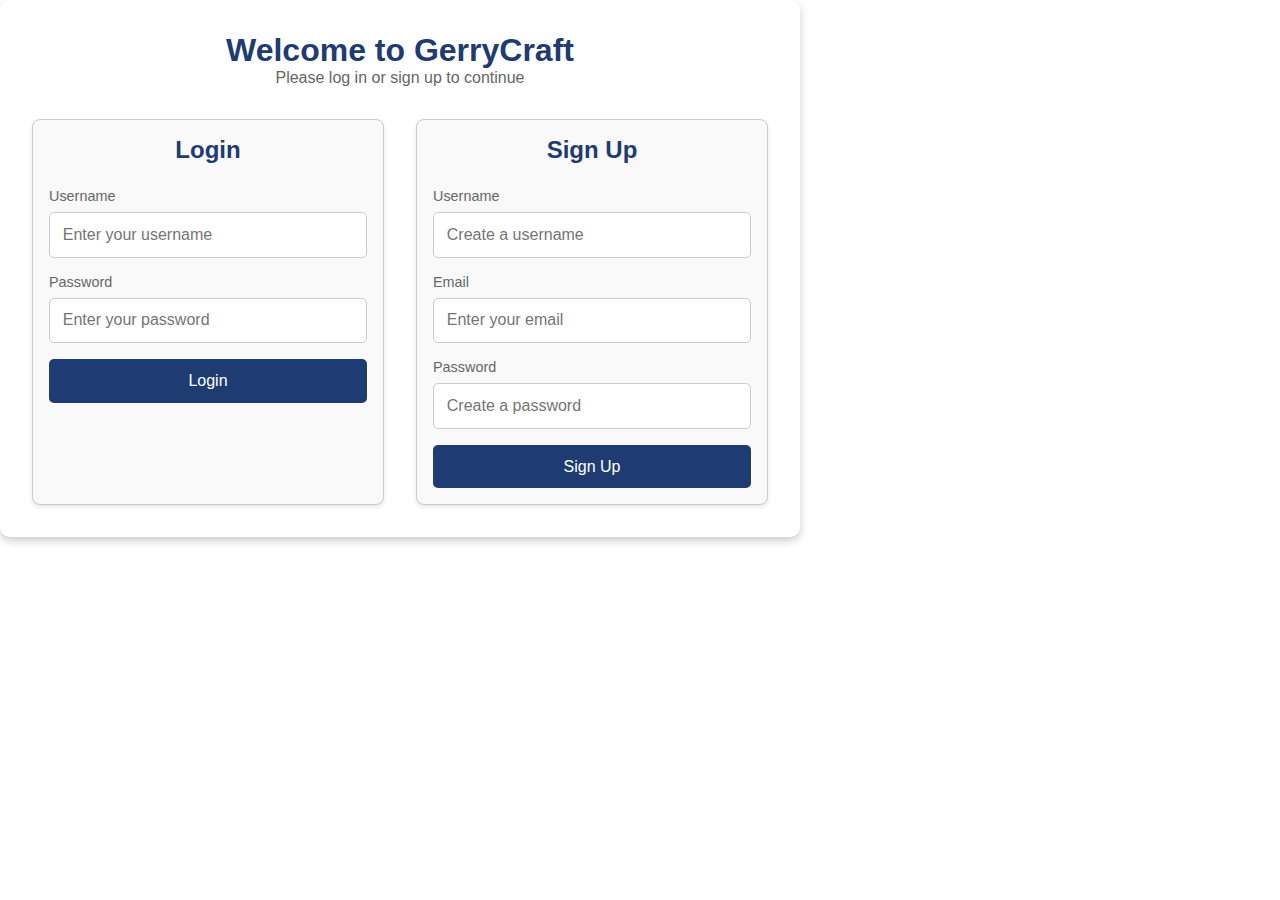
<file: loginsignup.html>
<!DOCTYPE html>
<html lang="en">
<head>
    <meta charset="UTF-8">
    <meta name="viewport" content="width=device-width, initial-scale=1.0">
    <title>GerryCraft</title>
    <link rel="stylesheet" href="styles.css">
</head>
<body class="form-body">
    
    <div class="form-container">
        <div class="form-header">
            <h1>Welcome to GerryCraft</h1>
            <p>Please log in or sign up to continue</p>
        </div>
        <div class="form-wrapper">
            <!-- Login Form -->
            <form action="signin.php" method="POST" class="form">
                <h2>Login</h2>
                <div class="form-group">
                    <label for="login-username">Username</label>
                    <input type="text" id="login-username" name="username" placeholder="Enter your username" required>
                </div>
                <div class="form-group">
                    <label for="login-password">Password</label>
                    <input type="password" id="login-password" name="password" placeholder="Enter your password" required>
                </div>
                <button type="submit" class="form-btn">Login</button>
            </form>

            <!-- Signup Form -->
            <form action="signup.php" method="POST" class="form">
                <h2>Sign Up</h2>
                <div class="form-group">
                    <label for="signup-username">Username</label>
                    <input type="text" id="signup-username" name="username" placeholder="Create a username" required>
                </div>
                <div class="form-group">
                    <label for="signup-email">Email</label>
                    <input type="email" id="signup-email" name="email" placeholder="Enter your email" required>
                </div>
                <div class="form-group">
                    <label for="signup-password">Password</label>
                    <input type="password" id="signup-password" name="password" placeholder="Create a password" required>
                </div>
                <button type="submit" class="form-btn">Sign Up</button>
            </form>
        </div>
    </div>
</body>
</html>
</file>
<file: styles.css>
@import url('https://fonts.googleapis.com/css2?family=Poetsen+One&display=swap');

* {
    box-sizing: border-box;
    margin: 0;
    padding: 0;
    font-family: 'Kumbh Sans', sans-serif;
}

/* Hero Section css*/

.main {
    background-color: #141414;
    color: #fff;
}

.Links_Body {
    background-image: url(https://encrypted-tbn0.gstatic.com/images?q=tbn:ANd9GcRaYHypBkiuxU5MiS_FamW14BiNhs6nhGdtHJmhJAXTAQ&s);
    background-size: cover;
    font-family: Poetsen;
    color: #fff;
    font-family: serif;
}

.Gaming_Body {
    background-image: url(https://encrypted-tbn0.gstatic.com/images?q=tbn:ANd9GcRT5jI7Zs4aYl59kSZB09-gaBeYK5UXHGvCkw&s);
    background-size: cover;
    font-family: Poetsen;
    color: #fff;
    font-family: serif;
}

.Getstarted_Body {
    background-image: url(https://encrypted-tbn0.gstatic.com/images?q=tbn:ANd9GcRT5jI7Zs4aYl59kSZB09-gaBeYK5UXHGvCkw&s);
    background-size: cover;    
    font-family: Poetsen;
    color: #fff;
    font-family: serif;
}

.Buy_Body {
    background-image: url(https://encrypted-tbn0.gstatic.com/images?q=tbn:ANd9GcRT5jI7Zs4aYl59kSZB09-gaBeYK5UXHGvCkw&s);
    background-size: cover;    
    font-family: Poetsen;
    color: #fff;
    font-family: serif;
}

.index_Body {
    background-image: url(https://encrypted-tbn0.gstatic.com/images?q=tbn:ANd9GcRaYHypBkiuxU5MiS_FamW14BiNhs6nhGdtHJmhJAXTAQ&s);
    background-size: cover;    
    font-family: Poetsen;
    color: #fff;
    font-family: serif;
}

.link {
    color: #e8dc3e;
    font-family: sans-serif;
    text-decoration: none;
}

.rid-o-bullet-link {
    list-style-type: none;
}

button {
    background-color: #04AA6D; /* Green */
    border: none;
    color: white;
    padding: 15px 32px;
    text-align: center;
    text-decoration: none;
    display: inline-block;
    font-size: 16px;
    border-radius: 25px;
    padding: 20px;
  }

.main__content {
    text-align: center;
    color: white;
}

section {
    height: auto;
    position: relative;
}

.scroll-btn {
    position: absolute;
    height: 5rem;
    width: 10rem;
    border: 0.5em solid #fff;
    margin: auto;
    border-radius: 3em;
}

scroll-btn:before {
    
}

.getstarted_btn {
    cursor: pointer;
}

.black {
    color: #131313;
}

.container {
    background:#fff;
    width:450px;
    padding:1.5rem;
    margin:50px auto;
    border-radius:10px;
    box-shadow:0 20px 35px rgba(0,0,1,0.9);
}
.form-title {
    font-size:1.5rem;
    font-weight:bold;
    text-align:center;
    padding:1.3rem;
    margin-bottom:0.4rem;
}
.recover {
    text-align:right;
    font-size:1rem;
    margin-bottom:1rem;

}
.recover a {
    text-decoration:none;
    color:rgb(125,125,235);
}
.recover a:hover {
    color:blue;
    text-decoration:underline;
}
.btn{
    font-size:1.1rem;
    padding:8px 0;
    border-radius:5px;
    outline:none;
    border:none;
    width:100%;
    background:rgb(125,125,235);
    color:white;
    cursor:pointer;
    transition:0.9s;
}
.btn:hover{
    background:#07001f;
}
.or{
    font-size:1.1rem;
    margin-top:0.5rem;
    text-align:center;
}
.icons {
    text-align:center;
}
.icons i {
    color:rgb(125,125,235);
    padding:0.8rem 1.5rem;
    border-radius:10px;
    font-size:1.5rem;
    cursor:pointer;
    border:2px solid #dfe9f5;
    margin:0 15px;
    transition:1s;
}
.icons i:hover {
    background:#07001f;
    font-size:1.6rem;
    border:2px solid rgb(125,125,235);
}
.submit_button {
    color: #4837ff;
    border: none;
    padding: 0.5cm;
    margin: 0 2rem;
}
.submit_button:hover {
    cursor: pointer;
    color: greenyellow;
}
.signin {
    background-color: #fff;
    padding: 0 2rem;
    margin-top: 0.5cm;
    margin-bottom: 0.5cm;
    margin-left: 1cm;
    margin-right: 1cm;
}
.signup {
    background-color: #fff;
    padding: 0 2rem;
    margin-top: 0.5cm;
    margin-bottom: 0.5cm;
    margin-left: 1cm;
    margin-right: 1cm;
}
.signinandup {
    background-color: greenyellow;
}
.content {
    width: 420px;
    background: transparent;
    border: 2px solid rgba(255, 255, 255, .2);
    backdrop-filter: blur(9px);
    color: #fff;
    border-radius: 12px;
    padding: 30px 40px;
}
.hero-container {
    display: flex;
    flex-wrap: wrap;
    align-items: center;
    max-width: 1200px;
    margin: auto;
}

.hero-content {
    flex: 1;
    padding: 1rem;
}

.hero-content h1 {
    font-size: 2.5rem;
    margin-bottom: 1rem;
}

.hero-content h1 .highlight {
    color: #22cfe6;
}

.hero-content h2 {
    font-size: 1.8rem;
    margin-bottom: 1rem;
}

.hero-content p {
    font-size: 1.2rem;
    margin-bottom: 1.5rem;
}

.hero-btn {
    background-color: #22cfe6;
    color: #000000;
    padding: 0.8rem 1.5rem;
    border: none;
    border-radius: 5px;
    font-size: 1rem;
    cursor: pointer;
    transition: background-color 0.3s ease;
}

.hero-btn:hover {
    background-color: #22cfe6;
}

.hero-link {
    text-decoration: none;
    color: #fff;
}

.hero-image-container {
    flex: 1;
    text-align: center;
}

.hero-image {
    max-width: 100%;
    height: auto;
    border-radius: 10px;
}

/* Footer */
.footer {
    background-color: #333;
    color: #fff;
    text-align: center;
    padding: 1rem 0;
    margin-top: 2rem;
}
.navbar {
    background-color: #333;
    color: #fff;
    padding: 1rem 2rem;
    display: flex;
    align-items: center;
}

.navbar-container {
    display: flex;
    align-items: center;
    justify-content: space-between;
    width: 100%;
}

#navbar-logo {
    font-size: 1.8rem;
    font-weight: bold;
    color: #fff;
    text-decoration: none;
    margin-right: auto; /* Pushes the logo to the left */
}

.navbar-menu {
    display: flex;
    list-style: none;
    justify-content: flex-end; /* Aligns the menu items to the right */
    flex-grow: 1; /* Ensures the menu spans the remaining space */
    margin-left: 2rem; /* Adds space between the logo and the menu */
}

.navbar-item {
    margin: 0 1rem;
}

.navbar-links {
    color: #fff;
    text-decoration: none;
    transition: color 0.3s ease;
}

.navbar-links:hover {
    color: #f39c12;
}

.navbar-btn .button {
    background-color: #f39c12;
    color: #fff;
    padding: 0.5rem 1rem;
    border-radius: 5px;
    text-decoration: none;
    transition: background-color 0.3s ease;
}

.navbar-btn .button:hover {
    background-color: #22cfe6;
}
.form-container {
    background-color: #fff;
    width: 90%;
    max-width: 800px;
    border-radius: 10px;
    box-shadow: 0 4px 8px rgba(0, 0, 0, 0.2);
    overflow: hidden;
    display: flex;
    flex-direction: column;
    align-items: center;
    padding: 2rem;
}

.form-header {
    text-align: center;
    margin-bottom: 2rem;
}

.form-header h1 {
    font-size: 2rem;
    color: #1e3c72;
}

.form-header p {
    font-size: 1rem;
    color: #666;
}

/* Form Wrapper */
.form-wrapper {
    display: flex;
    justify-content: space-between;
    width: 100%;
    gap: 2rem;
    flex-wrap: wrap;
}

.form {
    flex: 1;
    min-width: 300px;
    padding: 1rem;
    border: 1px solid #ccc;
    border-radius: 8px;
    background-color: #f9f9f9;
    box-shadow: 0 2px 4px rgba(0, 0, 0, 0.1);
}

.form h2 {
    text-align: center;
    margin-bottom: 1.5rem;
    color: #1e3c72;
}

/* Form Group */
.form-group {
    margin-bottom: 1rem;
}

.form-group label {
    display: block;
    font-size: 0.9rem;
    color: #666;
    margin-bottom: 0.5rem;
}

.form-group input {
    width: 100%;
    padding: 0.8rem;
    font-size: 1rem;
    border: 1px solid #ccc;
    border-radius: 5px;
    transition: border-color 0.3s ease;
}

.form-group input:focus {
    border-color: #1e3c72;
    outline: none;
}

/* Form Button */
.form-btn {
    width: 100%;
    padding: 0.8rem;
    font-size: 1rem;
    background-color: #1e3c72;
    color: #fff;
    border: none;
    border-radius: 5px;
    cursor: pointer;
    transition: background-color 0.3s ease;
}

.form-btn:hover {
    background-color: #2a5298;
}

/* Responsive Design */
@media (max-width: 768px) {
    .form-wrapper {
        flex-direction: column;
        gap: 1rem;
    }
}
</file>
